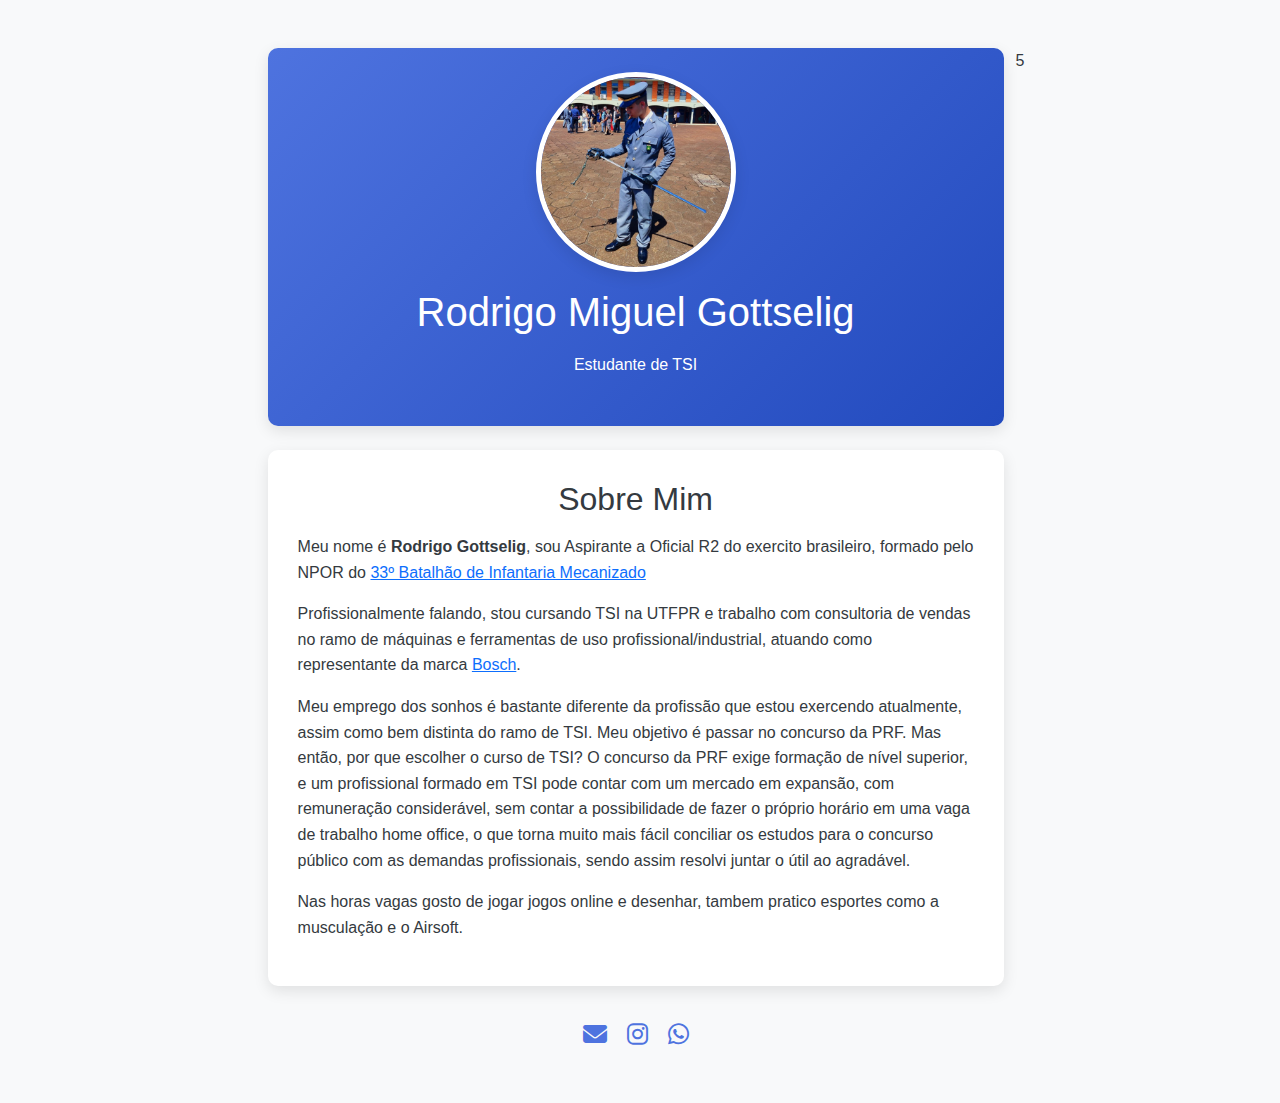
<file: index.html>
<!DOCTYPE html>
<html lang="pt-br">
<head>
    <meta charset="UTF-8">
    <meta name="viewport" content="width=device-width, initial-scale=1.0">
    <title>Minha Apresentação Pessoal</title>
    <link href="https://cdn.jsdelivr.net/npm/bootstrap@5.3.0/dist/css/bootstrap.min.css" rel="stylesheet">
    <link rel="stylesheet" href="https://cdnjs.cloudflare.com/ajax/libs/font-awesome/6.4.0/css/all.min.css">
    <style>
        @import "style.css";
    </style>
</head>
<body>
    <div class="container py-5">
        <div class="row justify-content-center">
            <div class="col-lg-8">
                <div class="profile-section p-4 mb-4 text-center">
                    <div class="profile-img-container mb-3">
                        <img src="fotoperfil.jpg" alt="Foto de perfil" />
                    </div>
                    <h1 class="mb-3">Rodrigo Miguel Gottselig</h1>
                    <p class="mb-4">Estudante de TSI</p>
                </div>
                
                <div class="about-text mb-4">
                    <h2 class="mb-3 text-center">Sobre Mim</h2>
                    <p>Meu nome é <strong>Rodrigo Gottselig</strong>, sou Aspirante a Oficial R2 do exercito brasileiro, formado pelo NPOR do <a href="https://www.instagram.com/33bimec_exercito/" target="_blank">33º Batalhão de Infantaria Mecanizado</a></p>                        
                    <p>Profissionalmente falando, stou cursando TSI na UTFPR e  trabalho com consultoria de vendas no ramo de máquinas e ferramentas de uso profissional/industrial, atuando como representante da marca <a href="https://www.bosch-professional.com/br/pt/" target="_blank">Bosch</a>.</p>
                    <p>Meu emprego dos sonhos é bastante diferente da profissão que estou exercendo atualmente, assim como bem distinta do ramo de TSI. Meu objetivo é passar no concurso da PRF. Mas então, por que escolher o curso de TSI? O concurso da PRF exige formação de nível superior, e um profissional formado em TSI pode contar com um mercado em expansão, com remuneração considerável, sem contar a possibilidade de fazer o próprio horário em uma vaga de trabalho home office, o que torna muito mais fácil conciliar os estudos para o concurso público com as demandas profissionais, sendo assim resolvi juntar o útil ao agradável.</p>
                    <p>Nas horas vagas gosto de jogar jogos online e desenhar, tambem pratico esportes como a musculação e o Airsoft. </p>
                </div>
                
                <div class="social-links">
                    <a href="mailto:rodrigogottselig@alunos.utfpr.edu.br" target="_blank"><i class="fas fa-envelope"></i></a>
                    <a href="https://www.instagram.com/rodrigo.gtts/" target="_blank"><i class="fab fa-instagram"></i></a>
                    <a href="https://wa.me/5545991479436" target="_blank"><i class="fab fa-whatsapp"></i></a>
                </div>
            </div>
            5
        </div>

    </div>



    <script src="https://cdn.jsdelivr.net/npm/bootstrap@5.3.0/dist/js/bootstrap.bundle.min.js"></script>
</body>
</html>
</file>
